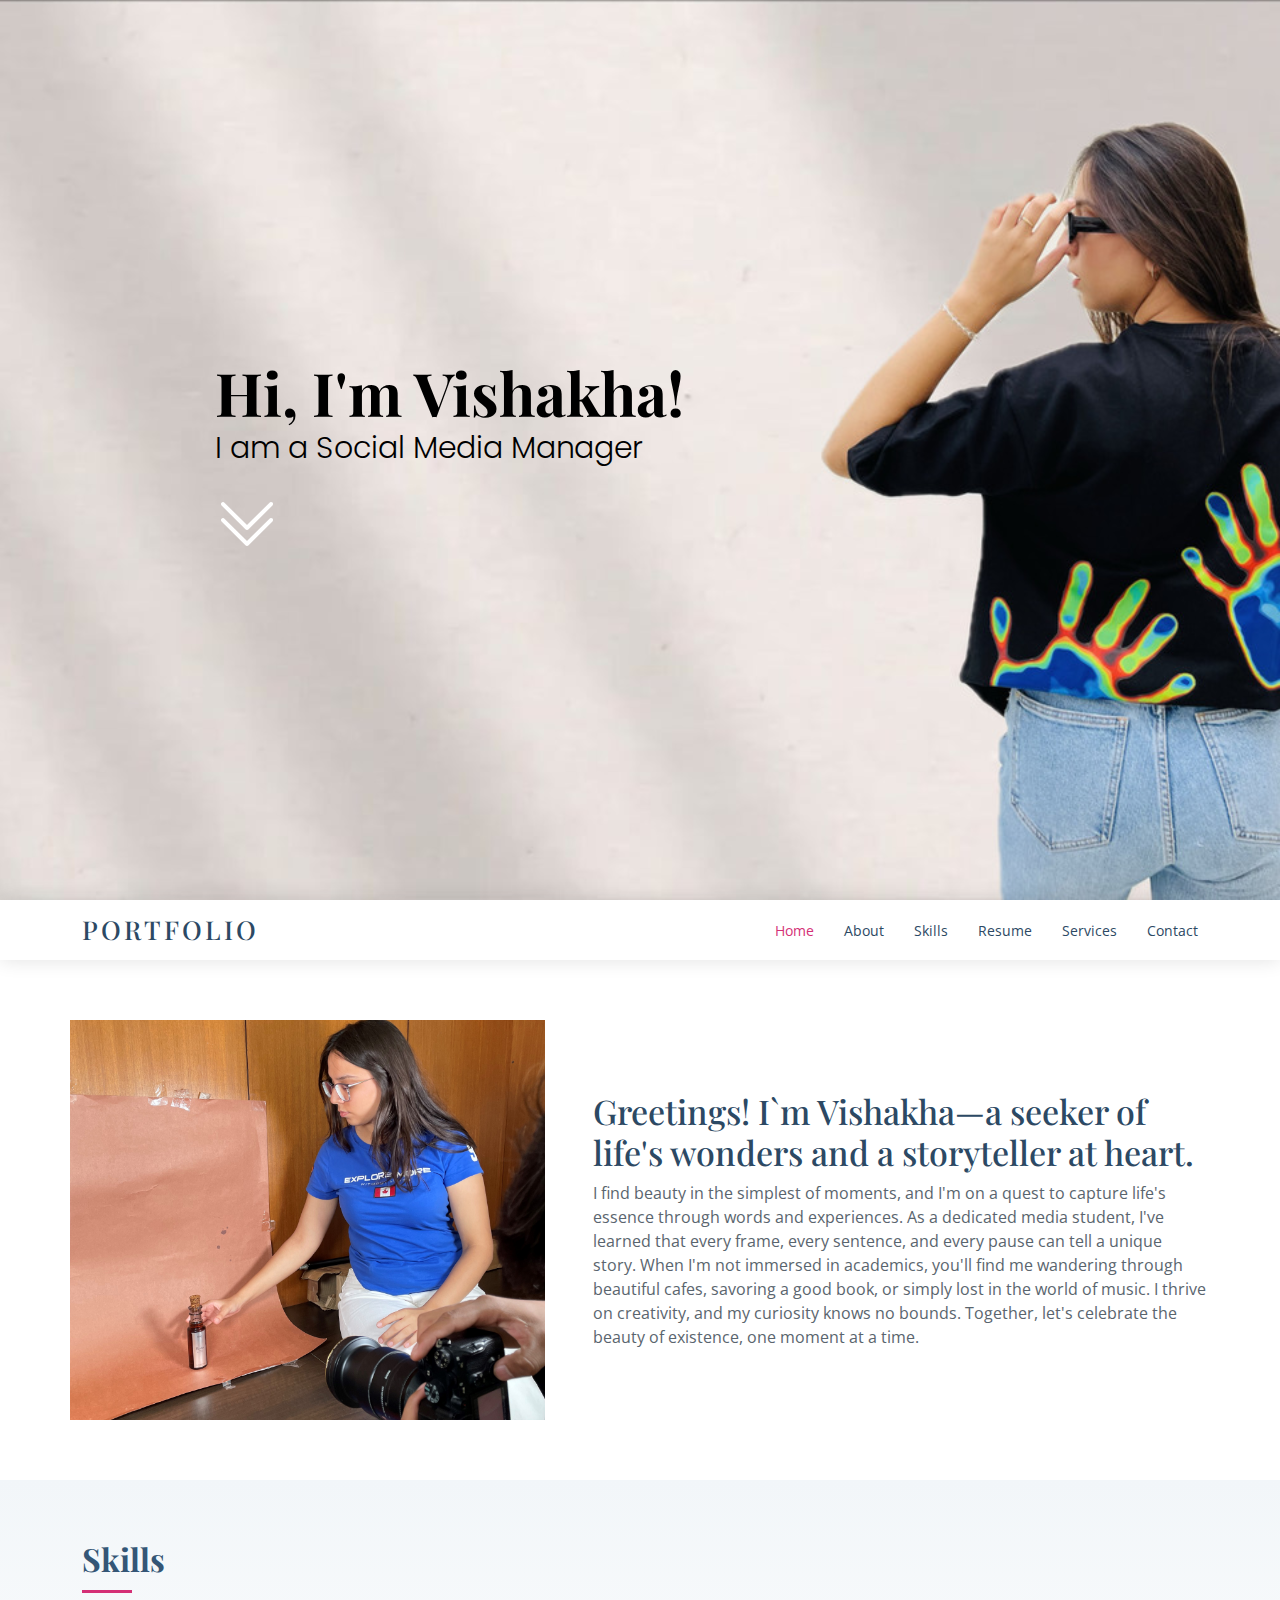
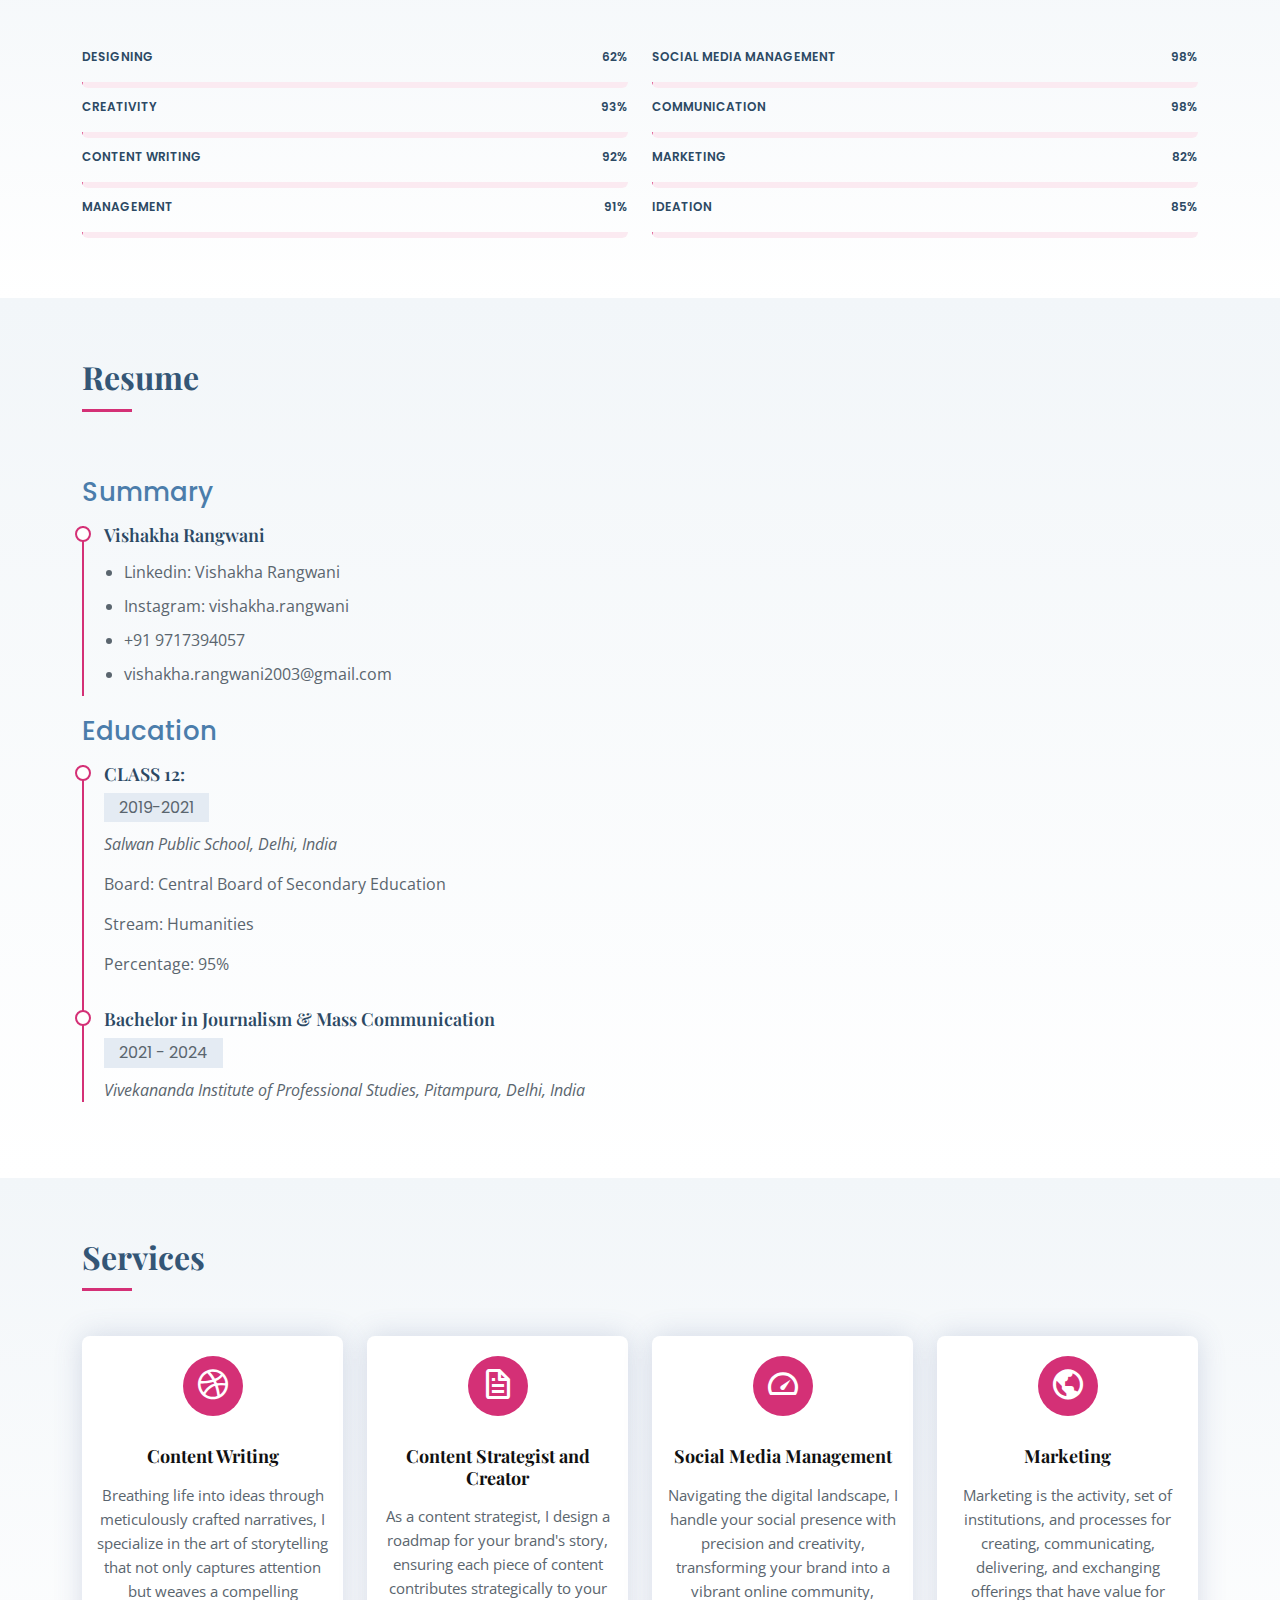
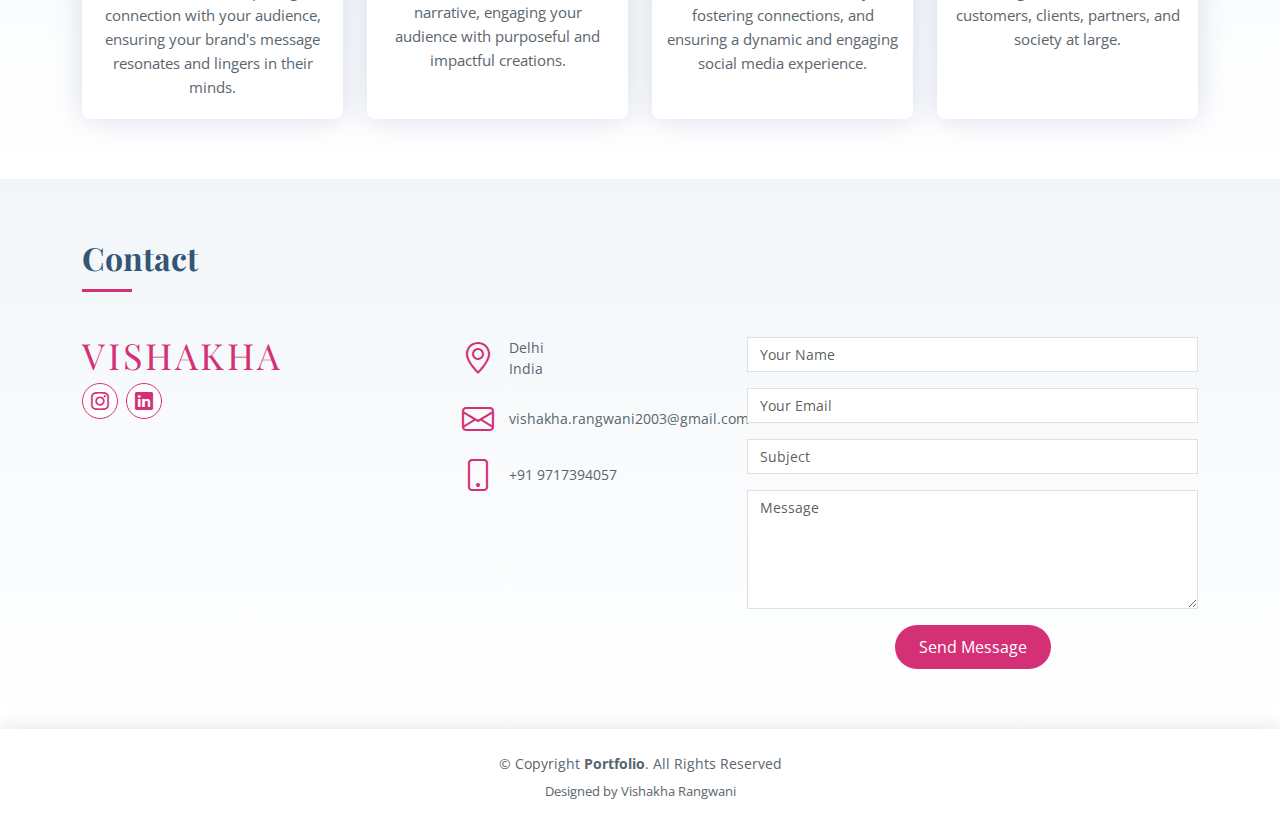
<file: index.html>
<!DOCTYPE html>
<html lang="en">

<head>
  <meta charset="utf-8">
  <meta content="width=device-width, initial-scale=1.0" name="viewport">

  <title>Vishakha Rangwani</title>
  <meta content="" name="description">
  <meta content="" name="keywords">

  <!-- Favicons -->
  <link href="assets/img/favicon.ico" rel="icon">
  <link href="assets/img/fav.png" rel="apple-touch-icon">

  <!-- Google Fonts -->
  <link href="https://fonts.googleapis.com/css?family=Open+Sans:300,300i,400,400i,600,600i,700,700i|Poppins:300,300i,400,400i,500,500i,600,600i,700,700i|Playfair+Display:400,400i,500,500i,600,600i,700,700i&subset=cyrillic" rel="stylesheet">

  <!-- Vendor CSS Files -->
  <link href="assets/vendor/bootstrap/css/bootstrap.min.css" rel="stylesheet">
  <link href="assets/vendor/bootstrap-icons/bootstrap-icons.css" rel="stylesheet">
  <link href="assets/vendor/boxicons/css/boxicons.min.css" rel="stylesheet">
  <link href="assets/vendor/glightbox/css/glightbox.min.css" rel="stylesheet">
  <link href="assets/vendor/swiper/swiper-bundle.min.css" rel="stylesheet">

  <!-- Template Main CSS File -->
  <link href="assets/css/style.css" rel="stylesheet">

</head>

<body>

  <!-- ======= Hero Section ======= -->
  <section id="hero" class="left d-flex flex-column justify-content-center">
    <h1 class="pad">Hi, I'm Vishakha!</h1>
    <h2 class="pad">I am a Social Media Manager</h2>
    <a href="#about" class="btn-get-started scrollto"><i class="bi bi-chevron-double-down pad"></i></a>
  </section><!-- End Hero -->

  <!-- ======= Header ======= -->
  <header id="header" class="d-flex align-items-center">
    <div class="container d-flex align-items-center justify-content-between">

      <div class="logo">
        <h1><a href="index.html">Portfolio</a></h1>
        <!-- Uncomment below if you prefer to use an image logo -->
        <!-- <a href="index.html"><img src="assets/img/logo.png" alt="" class="img-fluid"></a>-->
      </div>

      <nav id="navbar" class="navbar">
        <ul>
          <li><a class="nav-link scrollto active" href="#hero">Home</a></li>
          <li><a class="nav-link scrollto" href="#about">About</a></li>
          <li><a class="nav-link scrollto" href="#skills">Skills</a></li>
          <li><a class="nav-link scrollto" href="#resume">Resume</a></li>
          <li><a class="nav-link scrollto" href="#services">Services</a></li>
          <li><a class="nav-link scrollto" href="#contact">Contact</a></li>
        </ul>
        <i class="bi bi-list mobile-nav-toggle"></i>
      </nav>
      <!-- .navbar -->

    </div>
  </header><!-- End Header -->

  <main id="main">

    <!-- ======= About Section ======= -->
    <section id="about" class="about">
      <div class="container">

        <div class="row no-gutters">
          <div class="image col-xl-5 d-flex align-items-stretch justify-content-center justify-content-lg-start"></div>
          <div class="col-xl-7 ps-0 ps-lg-5 pe-lg-1 d-flex align-items-stretch">
            <div class="content d-flex flex-column justify-content-center">
              <h3>Greetings! I`m Vishakha—a seeker of life's wonders and a storyteller at heart.</h3>
              <p>
                I find beauty in the simplest of moments, and I'm on a quest to capture life's essence through words and experiences. As a dedicated media student, I've learned that every frame, every sentence, and every pause can tell a unique story.
                When I'm not immersed in academics, you'll find me wandering through beautiful cafes, savoring a good book, or simply lost in the world of music. I thrive on creativity, and my curiosity knows no bounds.
                Together, let's celebrate the beauty of existence, one moment at a time.
              </p>
            </div><!-- End .content-->
          </div>
        </div>

      </div>
    </section><!-- End About Section -->

    <!-- ======= Skills Section ======= -->
    <section id="skills" class="skills section-bg">
      <div class="container">

        <div class="section-title">
          <h2>Skills</h2>
        </div>

        <div class="row skills-content">

          <div class="col-lg-6">

            <div class="progress">
              <span class="skill">Designing <i class="val">62%</i></span>
              <div class="progress-bar-wrap">
                <div class="progress-bar" role="progressbar" aria-valuenow="62" aria-valuemin="0" aria-valuemax="100"></div>
              </div>
            </div>

            <div class="progress">
              <span class="skill">Creativity <i class="val">93%</i></span>
              <div class="progress-bar-wrap">
                <div class="progress-bar" role="progressbar" aria-valuenow="93" aria-valuemin="0" aria-valuemax="100"></div>
              </div>
            </div>

            <div class="progress">
              <span class="skill">Content Writing <i class="val">92%</i></span>
              <div class="progress-bar-wrap">
                <div class="progress-bar" role="progressbar" aria-valuenow="92" aria-valuemin="0" aria-valuemax="100"></div>
              </div>
            </div>

            <div class="progress">
              <span class="skill">Management <i class="val">91%</i></span>
              <div class="progress-bar-wrap">
                <div class="progress-bar" role="progressbar" aria-valuenow="91" aria-valuemin="0" aria-valuemax="100"></div>
              </div>
            </div>

          </div>

          <div class="col-lg-6">

            <div class="progress">
              <span class="skill">Social Media Management <i class="val">98%</i></span>
              <div class="progress-bar-wrap">
                <div class="progress-bar" role="progressbar" aria-valuenow="98" aria-valuemin="0" aria-valuemax="100"></div>
              </div>
            </div>

            <div class="progress">
              <span class="skill">Communication <i class="val">98%</i></span>
              <div class="progress-bar-wrap">
                <div class="progress-bar" role="progressbar" aria-valuenow="98" aria-valuemin="0" aria-valuemax="100"></div>
              </div>
            </div>

            <div class="progress">
              <span class="skill">Marketing <i class="val">82%</i></span>
              <div class="progress-bar-wrap">
                <div class="progress-bar" role="progressbar" aria-valuenow="82" aria-valuemin="0" aria-valuemax="100"></div>
              </div>
            </div>

            <div class="progress">
              <span class="skill">Ideation <i class="val">85%</i></span>
              <div class="progress-bar-wrap">
                <div class="progress-bar" role="progressbar" aria-valuenow="85" aria-valuemin="0" aria-valuemax="100"></div>
              </div>
            </div>

          </div>

        </div>

      </div>
    </section><!-- End Skills Section -->

    <!-- ======= Resume Section ======= -->
    <section id="resume" class="resume section-bg">
      <div class="container">

        <div class="section-title">
          <h2>Resume</h2>
        </div>

        <div class="row">
          <div class="col-lg-6">
            <h3 class="resume-title">Summary</h3>
            <div class="resume-item pb-0">
              <h4>Vishakha Rangwani</h4>
              <p>
              <ul>
                <li>Linkedin: Vishakha Rangwani</li>
                <li>Instagram: vishakha.rangwani</li>
                <li>+91 9717394057</li>
                <li>vishakha.rangwani2003@gmail.com</li>
              </ul>
              </p>
            </div>

            <h3 class="resume-title">Education</h3>
            <div class="resume-item">
              <h4>CLASS 12:</h4>
              <h5>2019-2021</h5>
              <p><em>Salwan Public School, Delhi, India</em></p>
              <p>Board: Central Board of Secondary Education</p>
              <p>Stream: Humanities</p>
              <p>Percentage: 95%</p>
            </div>
            <div class="resume-item">
              <h4>Bachelor in Journalism &amp; Mass Communication</h4>
              <h5>2021 - 2024</h5>
              <p><em>Vivekananda Institute of Professional Studies, Pitampura, Delhi, India</em></p>
            </div>
          </div>
        </div>

      </div>
    </section><!-- End Resume Section -->

    <!-- ======= Services Section ======= -->
    <section id="services" class="services section-bg">
      <div class="container">

        <div class="section-title">
          <h2>Services</h2>
        </div>

        <div class="row">
          <div class="col-md-6 col-lg-3 d-flex align-items-stretch mb-5 mb-lg-0">
            <div class="icon-box">
              <div class="icon"><i class="bx bxl-dribbble"></i></div>
              <h4 class="title"><a href="">Content Writing</a></h4>
              <p class="description">Breathing life into ideas through meticulously crafted narratives, I specialize in the art of storytelling that not only captures attention but weaves a compelling connection with your audience, ensuring your brand's message resonates and lingers in their minds.</p>
            </div>
          </div>

          <div class="col-md-6 col-lg-3 d-flex align-items-stretch mb-5 mb-lg-0">
            <div class="icon-box">
              <div class="icon"><i class="bx bx-file"></i></div>
              <h4 class="title"><a href="">Content Strategist and Creator</a></h4>
              <p class="description">As a content strategist, I design a roadmap for your brand's story, ensuring each piece of content contributes strategically to your narrative, engaging your audience with purposeful and impactful creations.</p>
            </div>
          </div>

          <div class="col-md-6 col-lg-3 d-flex align-items-stretch mb-5 mb-lg-0">
            <div class="icon-box">
              <div class="icon"><i class="bx bx-tachometer"></i></div>
              <h4 class="title"><a href="">Social Media Management</a></h4>
              <p class="description">Navigating the digital landscape, I handle your social presence with precision and creativity, transforming your brand into a vibrant online community, fostering connections, and ensuring a dynamic and engaging social media experience.</p>
            </div>
          </div>

          <div class="col-md-6 col-lg-3 d-flex align-items-stretch mb-5 mb-lg-0">
            <div class="icon-box">
              <div class="icon"><i class="bx bx-world"></i></div>
              <h4 class="title"><a href="">Marketing</a></h4>
              <p class="description">Marketing is the activity, set of institutions, and processes for creating, communicating, delivering, and exchanging offerings that have value for customers, clients, partners, and society at large.</p>
            </div>
          </div>

        </div>

      </div>
    </section><!-- End Services Section -->

    <!-- ======= Contact Section ======= -->
    <section id="contact" class="contact section-bg">
      <div class="container">

        <div class="section-title">
          <h2>Contact</h2>
        </div>

        <div class="row">

          <div class="col-lg-4 col-md-4">
            <div class="contact-about">
              <h3>Vishakha</h3>
              <div class="social-links">
                <a href="https://instagram.com/vishakharangwani?igshid=OGQ5ZDc2ODk2ZA==" target="_blank" class="instagram"><i class="bi bi-instagram"></i></a>
                <a href="https://www.linkedin.com/in/vishakha-rangwani/" target="_blank" class="linkedin"><i class="bi bi-linkedin"></i></a>
              </div>
            </div>
          </div>

          <div class="col-lg-3 col-md-4">
            <div class="info">
              <div class="d-flex align-items-center">
                <i class="bi bi-geo-alt"></i>
                <p>Delhi<br>India</p>
              </div>

              <div class="d-flex align-items-center mt-4">
                <i class="bi bi-envelope"></i>
                <p>vishakha.rangwani2003@gmail.com</p>
              </div>

              <div class="d-flex align-items-center mt-4">
                <i class="bi bi-phone"></i>
                <p>+91 9717394057</p>
              </div>

            </div>
          </div>

          <div class="col-lg-5 col-md-8">
            <form action="mailto:vishakha.rangwani2003@gmail.com" method="post" enctype="text/plain" role="form" class="php-email-form">
              <div class="form-group">
                <input type="text" name="name" class="form-control" id="name" placeholder="Your Name" required>
              </div>
              <div class="form-group mt-3">
                <input type="email" class="form-control" name="email" id="email" placeholder="Your Email" required>
              </div>
              <div class="form-group mt-3">
                <input type="text" class="form-control" name="subject" id="subject" placeholder="Subject" required>
              </div>
              <div class="form-group mt-3">
                <textarea class="form-control" name="message" rows="5" placeholder="Message" required></textarea>
              </div>
              <div class="my-3">
                <div class="loading">Loading</div>
                <div class="error-message"></div>
                <div class="sent-message">Your message has been sent. Thank you!</div>
              </div>
              <div class="text-center"><button type="submit">Send Message</button></div>
            </form>
          </div>

        </div>

      </div>
    </section><!-- End Contact Section -->

  </main><!-- End #main -->

  <!-- ======= Footer ======= -->
  <footer id="footer">
    <div class="container">
      <div class="copyright">
        &copy; Copyright <strong><span>Portfolio</span></strong>. All Rights Reserved
      </div>
      <div class="credits">
        Designed by Vishakha Rangwani
      </div>
    </div>
  </footer><!-- End  Footer -->

  <a href="#" class="back-to-top d-flex align-items-center justify-content-center"><i class="bi bi-arrow-up-short"></i></a>

  <!-- Vendor JS Files -->
  <script src="assets/vendor/purecounter/purecounter_vanilla.js"></script>
  <script src="assets/vendor/bootstrap/js/bootstrap.bundle.min.js"></script>
  <script src="assets/vendor/glightbox/js/glightbox.min.js"></script>
  <script src="assets/vendor/isotope-layout/isotope.pkgd.min.js"></script>
  <script src="assets/vendor/swiper/swiper-bundle.min.js"></script>
  <script src="assets/vendor/waypoints/noframework.waypoints.js"></script>
  <script src="assets/vendor/php-email-form/validate.js"></script>

  <!-- Template Main JS File -->
  <script src="assets/js/main.js"></script>

</body>

</html>
</file>
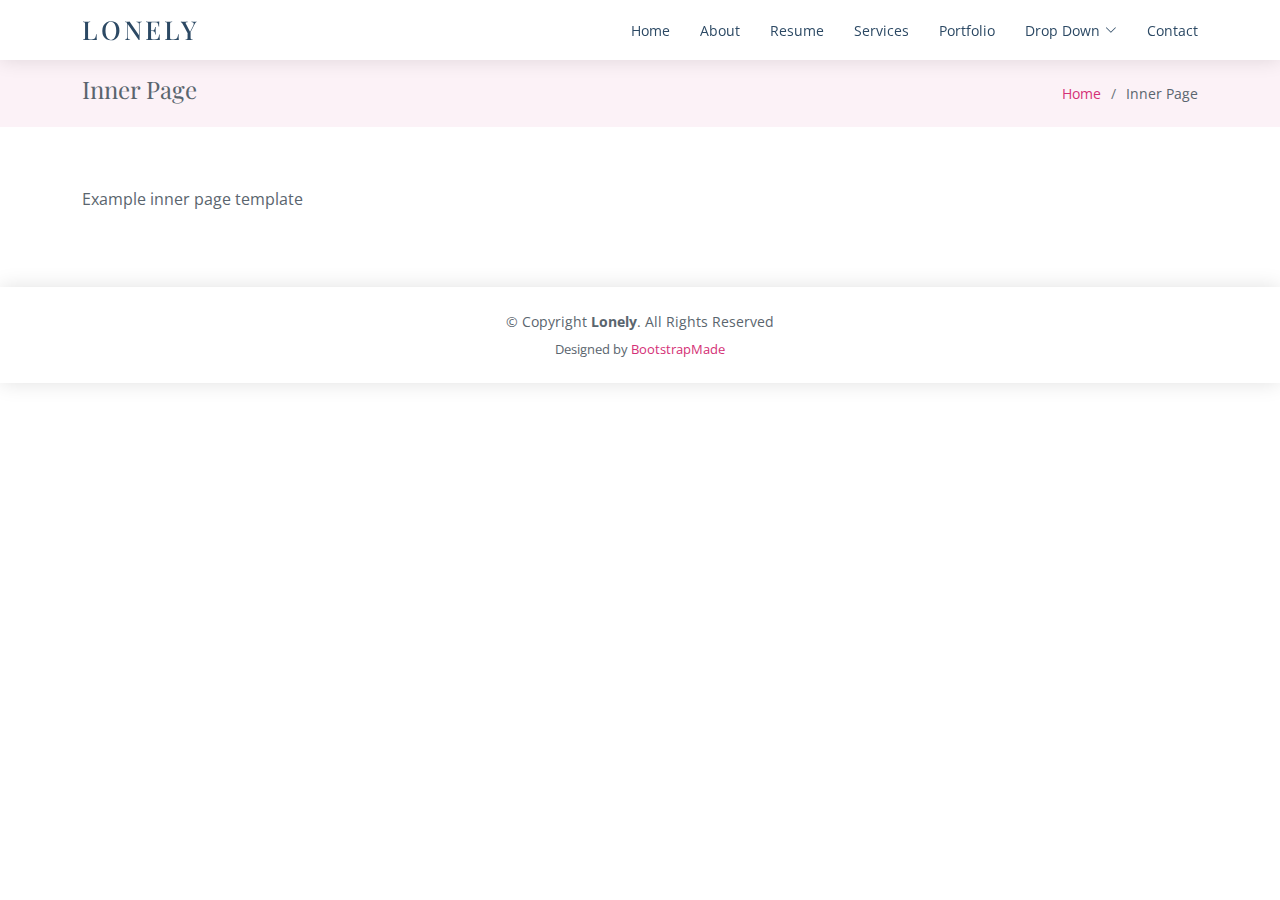
<file: inner-page.html>
<!DOCTYPE html>
<html lang="en">

<head>
  <meta charset="utf-8">
  <meta content="width=device-width, initial-scale=1.0" name="viewport">

  <title>Inner Page - Lonely Bootstrap Template</title>
  <meta content="" name="description">
  <meta content="" name="keywords">

  <!-- Favicons -->
  <link href="assets/img/favicon.png" rel="icon">
  <link href="assets/img/apple-touch-icon.png" rel="apple-touch-icon">

  <!-- Google Fonts -->
  <link href="https://fonts.googleapis.com/css?family=Open+Sans:300,300i,400,400i,600,600i,700,700i|Poppins:300,300i,400,400i,500,500i,600,600i,700,700i|Playfair+Display:400,400i,500,500i,600,600i,700,700i&subset=cyrillic" rel="stylesheet">

  <!-- Vendor CSS Files -->
  <link href="assets/vendor/bootstrap/css/bootstrap.min.css" rel="stylesheet">
  <link href="assets/vendor/bootstrap-icons/bootstrap-icons.css" rel="stylesheet">
  <link href="assets/vendor/boxicons/css/boxicons.min.css" rel="stylesheet">
  <link href="assets/vendor/glightbox/css/glightbox.min.css" rel="stylesheet">
  <link href="assets/vendor/swiper/swiper-bundle.min.css" rel="stylesheet">

  <!-- Template Main CSS File -->
  <link href="assets/css/style.css" rel="stylesheet">
</head>

<body>

  <!-- ======= Header ======= -->
  <header id="header" class="d-flex align-items-center">
    <div class="container d-flex align-items-center justify-content-between">

      <div class="logo">
        <h1><a href="index.html">Lonely</a></h1>
        <!-- Uncomment below if you prefer to use an image logo -->
        <!-- <a href="index.html"><img src="assets/img/logo.png" alt="" class="img-fluid"></a>-->
      </div>

      <nav id="navbar" class="navbar">
        <ul>
          <li><a class="nav-link scrollto " href="#hero">Home</a></li>
          <li><a class="nav-link scrollto" href="#about">About</a></li>
          <li><a class="nav-link scrollto" href="#resume">Resume</a></li>
          <li><a class="nav-link scrollto" href="#services">Services</a></li>
          <li><a class="nav-link scrollto" href="#portfolio">Portfolio</a></li>
          <li class="dropdown"><a href="#"><span>Drop Down</span> <i class="bi bi-chevron-down"></i></a>
            <ul>
              <li><a href="#">Drop Down 1</a></li>
              <li class="dropdown"><a href="#"><span>Deep Drop Down</span> <i class="bi bi-chevron-right"></i></a>
                <ul>
                  <li><a href="#">Deep Drop Down 1</a></li>
                  <li><a href="#">Deep Drop Down 2</a></li>
                  <li><a href="#">Deep Drop Down 3</a></li>
                  <li><a href="#">Deep Drop Down 4</a></li>
                  <li><a href="#">Deep Drop Down 5</a></li>
                </ul>
              </li>
              <li><a href="#">Drop Down 2</a></li>
              <li><a href="#">Drop Down 3</a></li>
              <li><a href="#">Drop Down 4</a></li>
            </ul>
          </li>
          <li><a class="nav-link scrollto" href="#contact">Contact</a></li>
        </ul>
        <i class="bi bi-list mobile-nav-toggle"></i>
      </nav><!-- .navbar -->

    </div>
  </header><!-- End Header -->

  <main id="main">

    <!-- ======= Breadcrumbs Section ======= -->
    <section class="breadcrumbs">
      <div class="container">

        <div class="d-flex justify-content-between align-items-center">
          <h2>Inner Page</h2>
          <ol>
            <li><a href="index.html">Home</a></li>
            <li>Inner Page</li>
          </ol>
        </div>

      </div>
    </section><!-- End Breadcrumbs Section -->

    <section class="inner-page">
      <div class="container">
        <p>
          Example inner page template
        </p>
      </div>
    </section>

  </main><!-- End #main -->

  <!-- ======= Footer ======= -->
  <footer id="footer">
    <div class="container">
      <div class="copyright">
        &copy; Copyright <strong><span>Lonely</span></strong>. All Rights Reserved
      </div>
      <div class="credits">
        <!-- All the links in the footer should remain intact. -->
        <!-- You can delete the links only if you purchased the pro version. -->
        <!-- Licensing information: https://bootstrapmade.com/license/ -->
        <!-- Purchase the pro version with working PHP/AJAX contact form: https://bootstrapmade.com/free-html-bootstrap-template-lonely/ -->
        Designed by <a href="https://bootstrapmade.com/">BootstrapMade</a>
      </div>
    </div>
  </footer><!-- End  Footer -->

  <a href="#" class="back-to-top d-flex align-items-center justify-content-center"><i class="bi bi-arrow-up-short"></i></a>

  <!-- Vendor JS Files -->
  <script src="assets/vendor/purecounter/purecounter_vanilla.js"></script>
  <script src="assets/vendor/bootstrap/js/bootstrap.bundle.min.js"></script>
  <script src="assets/vendor/glightbox/js/glightbox.min.js"></script>
  <script src="assets/vendor/isotope-layout/isotope.pkgd.min.js"></script>
  <script src="assets/vendor/swiper/swiper-bundle.min.js"></script>
  <script src="assets/vendor/waypoints/noframework.waypoints.js"></script>
  <script src="assets/vendor/php-email-form/validate.js"></script>

  <!-- Template Main JS File -->
  <script src="assets/js/main.js"></script>

</body>

</html>
</file>
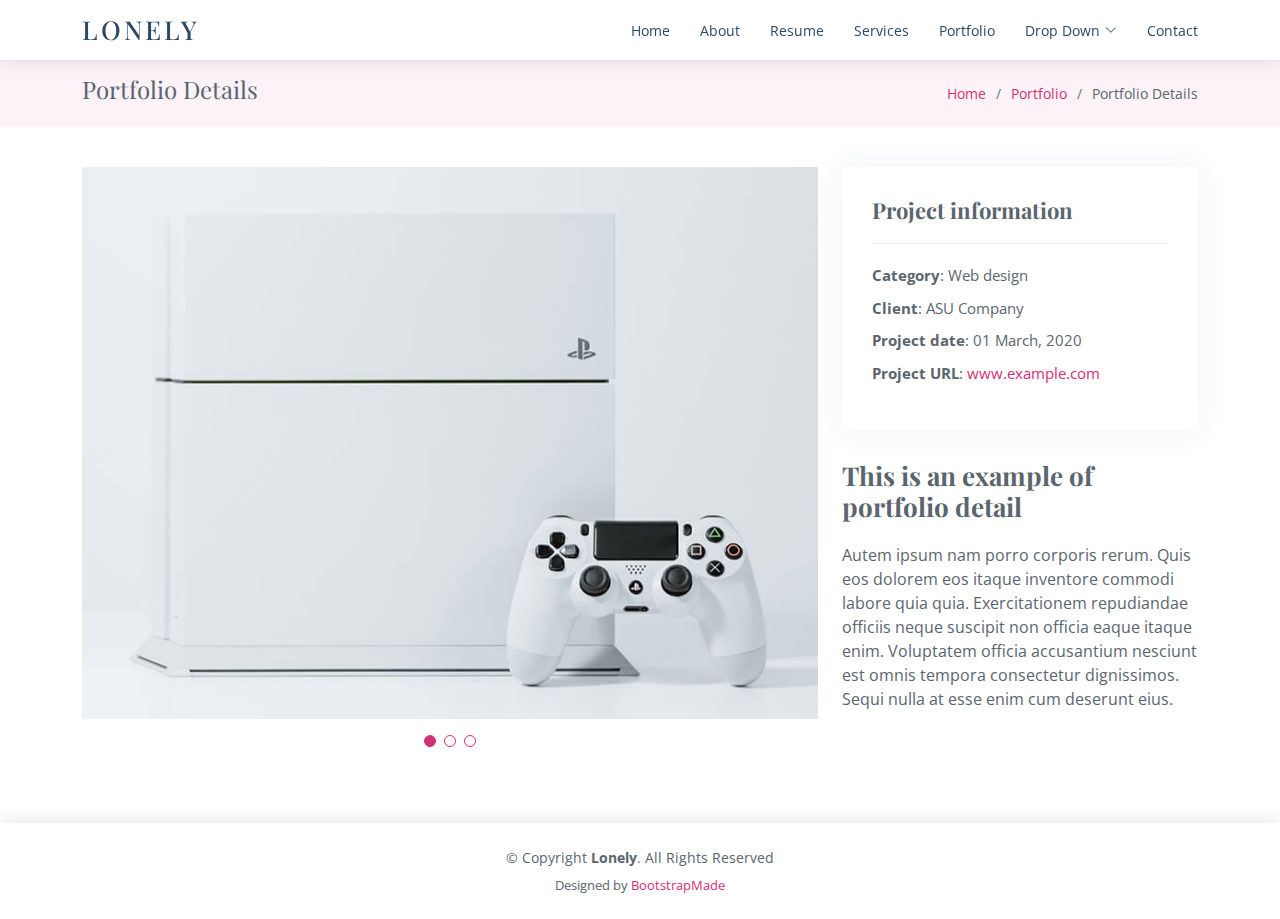
<file: portfolio-details.html>
<!DOCTYPE html>
<html lang="en">

<head>
  <meta charset="utf-8">
  <meta content="width=device-width, initial-scale=1.0" name="viewport">

  <title>Portfolio Details - Lonely Bootstrap Template</title>
  <meta content="" name="description">
  <meta content="" name="keywords">

  <!-- Favicons -->
  <link href="assets/img/favicon.png" rel="icon">
  <link href="assets/img/apple-touch-icon.png" rel="apple-touch-icon">

  <!-- Google Fonts -->
  <link href="https://fonts.googleapis.com/css?family=Open+Sans:300,300i,400,400i,600,600i,700,700i|Poppins:300,300i,400,400i,500,500i,600,600i,700,700i|Playfair+Display:400,400i,500,500i,600,600i,700,700i&subset=cyrillic" rel="stylesheet">

  <!-- Vendor CSS Files -->
  <link href="assets/vendor/bootstrap/css/bootstrap.min.css" rel="stylesheet">
  <link href="assets/vendor/bootstrap-icons/bootstrap-icons.css" rel="stylesheet">
  <link href="assets/vendor/boxicons/css/boxicons.min.css" rel="stylesheet">
  <link href="assets/vendor/glightbox/css/glightbox.min.css" rel="stylesheet">
  <link href="assets/vendor/swiper/swiper-bundle.min.css" rel="stylesheet">

  <!-- Template Main CSS File -->
  <link href="assets/css/style.css" rel="stylesheet">

  <!-- =======================================================
  * Template Name: Lonely
  * Updated: Sep 18 2023 with Bootstrap v5.3.2
  * Template URL: https://bootstrapmade.com/free-html-bootstrap-template-lonely/
  * Author: BootstrapMade.com
  * License: https://bootstrapmade.com/license/
  ======================================================== -->
</head>

<body>

  <!-- ======= Header ======= -->
  <header id="header" class="d-flex align-items-center">
    <div class="container d-flex align-items-center justify-content-between">

      <div class="logo">
        <h1><a href="index.html">Lonely</a></h1>
        <!-- Uncomment below if you prefer to use an image logo -->
        <!-- <a href="index.html"><img src="assets/img/logo.png" alt="" class="img-fluid"></a>-->
      </div>

      <nav id="navbar" class="navbar">
        <ul>
          <li><a class="nav-link scrollto " href="#hero">Home</a></li>
          <li><a class="nav-link scrollto" href="#about">About</a></li>
          <li><a class="nav-link scrollto" href="#resume">Resume</a></li>
          <li><a class="nav-link scrollto" href="#services">Services</a></li>
          <li><a class="nav-link scrollto" href="#portfolio">Portfolio</a></li>
          <li class="dropdown"><a href="#"><span>Drop Down</span> <i class="bi bi-chevron-down"></i></a>
            <ul>
              <li><a href="#">Drop Down 1</a></li>
              <li class="dropdown"><a href="#"><span>Deep Drop Down</span> <i class="bi bi-chevron-right"></i></a>
                <ul>
                  <li><a href="#">Deep Drop Down 1</a></li>
                  <li><a href="#">Deep Drop Down 2</a></li>
                  <li><a href="#">Deep Drop Down 3</a></li>
                  <li><a href="#">Deep Drop Down 4</a></li>
                  <li><a href="#">Deep Drop Down 5</a></li>
                </ul>
              </li>
              <li><a href="#">Drop Down 2</a></li>
              <li><a href="#">Drop Down 3</a></li>
              <li><a href="#">Drop Down 4</a></li>
            </ul>
          </li>
          <li><a class="nav-link scrollto" href="#contact">Contact</a></li>
        </ul>
        <i class="bi bi-list mobile-nav-toggle"></i>
      </nav><!-- .navbar -->

    </div>
  </header><!-- End Header -->

  <main id="main">

    <!-- ======= Breadcrumbs Section ======= -->
    <section class="breadcrumbs">
      <div class="container">

        <div class="d-flex justify-content-between align-items-center">
          <h2>Portfolio Details</h2>
          <ol>
            <li><a href="index.html">Home</a></li>
            <li><a href="portfolio.html">Portfolio</a></li>
            <li>Portfolio Details</li>
          </ol>
        </div>

      </div>
    </section><!-- Breadcrumbs Section -->

    <!-- ======= Portfolio Details Section ======= -->
    <section id="portfolio-details" class="portfolio-details">
      <div class="container">

        <div class="row gy-4">

          <div class="col-lg-8">
            <div class="portfolio-details-slider swiper">
              <div class="swiper-wrapper align-items-center">

                <div class="swiper-slide">
                  <img src="assets/img/portfolio/portfolio-1.jpg" alt="">
                </div>

                <div class="swiper-slide">
                  <img src="assets/img/portfolio/portfolio-2.jpg" alt="">
                </div>

                <div class="swiper-slide">
                  <img src="assets/img/portfolio/portfolio-3.jpg" alt="">
                </div>

              </div>
              <div class="swiper-pagination"></div>
            </div>
          </div>

          <div class="col-lg-4">
            <div class="portfolio-info">
              <h3>Project information</h3>
              <ul>
                <li><strong>Category</strong>: Web design</li>
                <li><strong>Client</strong>: ASU Company</li>
                <li><strong>Project date</strong>: 01 March, 2020</li>
                <li><strong>Project URL</strong>: <a href="#">www.example.com</a></li>
              </ul>
            </div>
            <div class="portfolio-description">
              <h2>This is an example of portfolio detail</h2>
              <p>
                Autem ipsum nam porro corporis rerum. Quis eos dolorem eos itaque inventore commodi labore quia quia. Exercitationem repudiandae officiis neque suscipit non officia eaque itaque enim. Voluptatem officia accusantium nesciunt est omnis tempora consectetur dignissimos. Sequi nulla at esse enim cum deserunt eius.
              </p>
            </div>
          </div>

        </div>

      </div>
    </section><!-- End Portfolio Details Section -->

  </main><!-- End #main -->

  <!-- ======= Footer ======= -->
  <footer id="footer">
    <div class="container">
      <div class="copyright">
        &copy; Copyright <strong><span>Lonely</span></strong>. All Rights Reserved
      </div>
      <div class="credits">
        <!-- All the links in the footer should remain intact. -->
        <!-- You can delete the links only if you purchased the pro version. -->
        <!-- Licensing information: https://bootstrapmade.com/license/ -->
        <!-- Purchase the pro version with working PHP/AJAX contact form: https://bootstrapmade.com/free-html-bootstrap-template-lonely/ -->
        Designed by <a href="https://bootstrapmade.com/">BootstrapMade</a>
      </div>
    </div>
  </footer><!-- End  Footer -->

  <a href="#" class="back-to-top d-flex align-items-center justify-content-center"><i class="bi bi-arrow-up-short"></i></a>

  <!-- Vendor JS Files -->
  <script src="assets/vendor/purecounter/purecounter_vanilla.js"></script>
  <script src="assets/vendor/bootstrap/js/bootstrap.bundle.min.js"></script>
  <script src="assets/vendor/glightbox/js/glightbox.min.js"></script>
  <script src="assets/vendor/isotope-layout/isotope.pkgd.min.js"></script>
  <script src="assets/vendor/swiper/swiper-bundle.min.js"></script>
  <script src="assets/vendor/waypoints/noframework.waypoints.js"></script>
  <script src="assets/vendor/php-email-form/validate.js"></script>

  <!-- Template Main JS File -->
  <script src="assets/js/main.js"></script>

</body>

</html>
</file>
<file: assets/css/style.css>
body {
  font-family: "Open Sans", sans-serif;
  color: #5a656e;
}

a {
  color: #d43076;
  text-decoration: none;
}

a:hover {
  color: #dd5a92;
  text-decoration: none;
}

h1,
h2,
h3,
h4,
h5,
h6 {
  font-family: "Playfair Display", serif;
}

/*--------------------------------------------------------------
# Back to top button
--------------------------------------------------------------*/
.back-to-top {
  position: fixed;
  visibility: hidden;
  opacity: 0;
  right: 15px;
  bottom: 15px;
  z-index: 9999;
  background: #d43076;
  width: 40px;
  height: 40px;
  border-radius: 50px;
  transition: all 0.4s;
}

.back-to-top i {
  font-size: 24px;
  color: #fff;
  line-height: 0;
}

.back-to-top:hover {
  background: #db528c;
  color: #fff;
}

.back-to-top.active {
  visibility: visible;
  opacity: 1;
}

/*--------------------------------------------------------------
# Header
--------------------------------------------------------------*/
#header {
  transition: all 0.5s;
  z-index: 997;
  transition: all 0.5s;
  height: 60px;
  background: #fff;
  box-shadow: 0px 0px 20px 0px rgba(0, 0, 0, 0.12);
}

#header .logo h1 {
  font-size: 26px;
  margin: 0;
  padding: 6px 0;
  line-height: 1;
  font-weight: 500;
  letter-spacing: 3px;
  text-transform: uppercase;
}

#header .logo h1 a,
#header .logo h1 a:hover {
  color: #2c4964;
  text-decoration: none;
}

#header .logo img {
  padding: 0;
  margin: 0;
  max-height: 40px;
}

.scrolled-offset {
  margin-top: 60px;
}

/*--------------------------------------------------------------
# Navigation Menu
--------------------------------------------------------------*/
/**
* Desktop Navigation 
*/
.navbar {
  padding: 0;
}

.navbar ul {
  margin: 0;
  padding: 0;
  display: flex;
  list-style: none;
  align-items: center;
}

.navbar li {
  position: relative;
}

.navbar a,
.navbar a:focus {
  display: flex;
  align-items: center;
  justify-content: space-between;
  padding: 10px 0 10px 30px;
  font-size: 14px;
  color: #2c4964;
  white-space: nowrap;
  transition: 0.3s;
}

.navbar a i,
.navbar a:focus i {
  font-size: 12px;
  line-height: 0;
  margin-left: 5px;
}

.navbar a:hover,
.navbar .active,
.navbar .active:focus,
.navbar li:hover>a {
  color: #d43076;
}

.navbar .dropdown ul {
  display: block;
  position: absolute;
  left: 14px;
  top: 100%;
  margin: 0;
  padding: 10px 0;
  z-index: 99;
  opacity: 0;
  visibility: hidden;
  background: #fff;
  box-shadow: 0px 0px 30px rgba(127, 137, 161, 0.25);
  transition: 0.3s;
  border-radius: 4px;
}

.navbar .dropdown ul li {
  min-width: 200px;
}

.navbar .dropdown ul a {
  padding: 10px 20px;
  text-transform: none;
}

.navbar .dropdown ul a i {
  font-size: 12px;
}

.navbar .dropdown ul a:hover,
.navbar .dropdown ul .active:hover,
.navbar .dropdown ul li:hover>a {
  color: #d43076;
}

.navbar .dropdown:hover>ul {
  opacity: 1;
  visibility: visible;
}

.navbar .dropdown .dropdown ul {
  top: 0;
  left: calc(100% - 30px);
  visibility: hidden;
}

.navbar .dropdown .dropdown:hover>ul {
  opacity: 1;
  top: 0;
  left: 100%;
  visibility: visible;
}

@media (max-width: 1366px) {
  .navbar .dropdown .dropdown ul {
    left: -90%;
  }

  .navbar .dropdown .dropdown:hover>ul {
    left: -100%;
  }
}

/**
* Mobile Navigation 
*/
.mobile-nav-toggle {
  color: #2c4964;
  font-size: 28px;
  cursor: pointer;
  display: none;
  line-height: 0;
  transition: 0.5s;
}

.mobile-nav-toggle.bi-x {
  color: #fff;
}

@media (max-width: 991px) {
  .mobile-nav-toggle {
    display: block;
  }

  .navbar ul {
    display: none;
  }
}

.navbar-mobile {
  position: fixed;
  overflow: hidden;
  top: 0;
  right: 0;
  left: 0;
  bottom: 0;
  background: rgba(13, 21, 29, 0.6);
  transition: 0.3s;
  z-index: 998;
}

.navbar-mobile .mobile-nav-toggle {
  position: absolute;
  top: 15px;
  right: 15px;
}

.navbar-mobile ul {
  display: block;
  position: absolute;
  top: 55px;
  right: 15px;
  bottom: 15px;
  left: 15px;
  padding: 10px 0;
  border-radius: 10px;
  background-color: #fff;
  overflow-y: auto;
  transition: 0.3s;
}

.navbar-mobile a,
.navbar-mobile a:focus {
  padding: 10px 20px;
  font-size: 15px;
  color: #2c4964;
}

.navbar-mobile a:hover,
.navbar-mobile .active,
.navbar-mobile li:hover>a {
  color: #d43076;
}

.navbar-mobile .getstarted,
.navbar-mobile .getstarted:focus {
  margin: 15px;
}

.navbar-mobile .dropdown ul {
  position: static;
  display: none;
  margin: 10px 20px;
  padding: 10px 0;
  z-index: 99;
  opacity: 1;
  visibility: visible;
  background: #fff;
  box-shadow: 0px 0px 30px rgba(127, 137, 161, 0.25);
}

.navbar-mobile .dropdown ul li {
  min-width: 200px;
}

.navbar-mobile .dropdown ul a {
  padding: 10px 20px;
}

.navbar-mobile .dropdown ul a i {
  font-size: 12px;
}

.navbar-mobile .dropdown ul a:hover,
.navbar-mobile .dropdown ul .active:hover,
.navbar-mobile .dropdown ul li:hover>a {
  color: #d43076;
}

.navbar-mobile .dropdown>.dropdown-active {
  display: block;
}

/*--------------------------------------------------------------
# Hero Section
--------------------------------------------------------------*/
#hero {
  width: 100%;
  height: 100vh;
  background: url("../img/img.jpg") top center;
  background-size: cover;
  padding: 0 15px;
}

#hero h1 {
  margin: 0 0 10px 0;
  font-size: 60px;
  font-weight: 700;
  line-height: 56px;
  color: black;
}

.left {
  text-align: left;
  padding-left: 40px;
}

.pad {
  padding-left: 200px;
}

#hero h2 {
  color: black;
  margin-bottom: 10px;
  font-size: 30px;
  font-weight: 300;
  font-family: "Poppins", sans-serif;
}

#hero .btn-get-started {
  font-size: 64px;
  transition: 0.5s;
  color: #fff;
  height: 60px;
}

#hero .btn-get-started:hover {
  padding-top: 10px;
  color: #d43076;
}

@media (min-width: 1024px) {
  #hero {
    background-attachment: fixed;
  }
}

@media (max-width: 768px) {
  #hero h1 {
    font-size: 28px;
    line-height: 36px;
  }

  #hero h2 {
    font-size: 18px;
    line-height: 24px;
    margin-bottom: 30px;
  }
}

/*--------------------------------------------------------------
# Sections General
--------------------------------------------------------------*/
section {
  padding: 60px 0;
}

.section-bg {
  background: linear-gradient(180deg, #f2f6f9 0%, #fff 100%);
}

.section-title {
  padding-bottom: 30px;
}

.section-title h2 {
  font-size: 32px;
  font-weight: bold;
  margin-bottom: 15px;
  padding-bottom: 15px;
  position: relative;
  color: #345676;
}

.section-title h2::after {
  content: "";
  position: absolute;
  display: block;
  width: 50px;
  height: 3px;
  background: #d43076;
  bottom: 0;
  left: 0;
}

.section-title p {
  margin-bottom: 0;
}

/*--------------------------------------------------------------
# Breadcrumbs
--------------------------------------------------------------*/
.breadcrumbs {
  padding: 15px 0;
  background-color: #fcf2f7;
  min-height: 40px;
}

.breadcrumbs h2 {
  font-size: 24px;
  font-weight: 300;
}

.breadcrumbs ol {
  display: flex;
  flex-wrap: wrap;
  list-style: none;
  padding: 0;
  margin: 0;
  font-size: 14px;
}

.breadcrumbs ol li+li {
  padding-left: 10px;
}

.breadcrumbs ol li+li::before {
  display: inline-block;
  padding-right: 10px;
  color: #6c757d;
  content: "/";
}

@media (max-width: 768px) {
  .breadcrumbs .d-flex {
    display: block !important;
  }

  .breadcrumbs ol {
    display: block;
  }

  .breadcrumbs ol li {
    display: inline-block;
  }
}

/*--------------------------------------------------------------
# About
--------------------------------------------------------------*/
.about .content {
  padding: 30px 0;
}

.about .content h3 {
  font-weight: 500;
  font-size: 34px;
  color: #2c4964;
}

.about .content p {
  margin-bottom: 0;
}

.about .content .count-box {
  padding: 20px 0;
  width: 100%;
}

.about .content .count-box i {
  display: block;
  font-size: 36px;
  color: #eeafca;
  float: left;
  line-height: 0;
}

.about .content .count-box span {
  font-size: 36px;
  line-height: 20px;
  display: block;
  font-weight: 700;
  color: #2c4964;
  margin-left: 50px;
  font-family: "Playfair Display", serif;
}

.about .content .count-box p {
  padding: 15px 0 0 0;
  margin: 0 0 0 50px;
  font-family: "Playfair Display", serif;
  font-size: 14px;
  color: #437099;
}

.about .content .count-box a {
  font-weight: 600;
  display: block;
  margin-top: 20px;
  color: #437099;
  font-size: 15px;
  font-family: "Poppins", sans-serif;
  transition: ease-in-out 0.3s;
}

.about .content .count-box a:hover {
  color: #6b96be;
}

.about .image {
  background: url("../img/me.jpg") center center no-repeat;
  background-size: cover;
  min-height: 400px;
}

@media (max-width: 991px) {
  .about .image {
    text-align: center;
  }

  .about .image img {
    max-width: 80%;
  }
}

@media (max-width: 667px) {
  .about .image img {
    max-width: 100%;
  }
}

/*--------------------------------------------------------------
# Skills
--------------------------------------------------------------*/
.skills .progress {
  height: 50px;
  display: block;
  background: none;
}

.skills .progress .skill {
  padding: 10px 0;
  margin: 0 0 6px 0;
  text-transform: uppercase;
  display: block;
  font-weight: 600;
  font-family: "Poppins", sans-serif;
  color: #2c4964;
}

.skills .progress .skill .val {
  float: right;
  font-style: normal;
}

.skills .progress-bar-wrap {
  background: #fbeaf1;
}

.skills .progress-bar {
  width: 1px;
  height: 10px;
  transition: 0.9s;
  background-color: #dd5a92;
}

/*--------------------------------------------------------------
# Resume
--------------------------------------------------------------*/
.resume .resume-title {
  font-size: 26px;
  font-weight: 500;
  margin-top: 20px;
  margin-bottom: 20px;
  color: #4b7dab;
  font-family: "Poppins", sans-serif;
}

.resume .resume-item {
  padding: 0 0 20px 20px;
  margin-top: -2px;
  border-left: 2px solid #d43076;
  position: relative;
}

.resume .resume-item h4 {
  line-height: 18px;
  font-size: 18px;
  font-weight: 600;
  color: #2c4964;
  margin-bottom: 10px;
}

.resume .resume-item h5 {
  font-size: 16px;
  background: #e4ebf3;
  padding: 5px 15px;
  display: inline-block;
  font-weight: 400;
  margin-bottom: 10px;
  font-family: "Poppins", sans-serif;
}

.resume .resume-item ul {
  padding-left: 20px;
}

.resume .resume-item ul li {
  padding-bottom: 10px;
}

.resume .resume-item:last-child {
  padding-bottom: 0;
}

.resume .resume-item::before {
  content: "";
  position: absolute;
  width: 16px;
  height: 16px;
  border-radius: 50px;
  left: -9px;
  top: 0;
  background: #fff;
  border: 2px solid #d43076;
}

/*--------------------------------------------------------------
# Services
--------------------------------------------------------------*/
.services .icon-box {
  padding: 20px 15px;
  position: relative;
  overflow: hidden;
  background: #fff;
  box-shadow: 0 0 29px 0 rgba(68, 88, 144, 0.2);
  transition: all 0.3s ease-in-out;
  border-radius: 8px;
  text-align: center;
  z-index: 1;
}

.services .icon-box::before {
  content: "";
  position: absolute;
  top: 0;
  left: 0;
  right: 0;
  height: 0;
  transition: ease-in-out 0.3s;
  z-index: -1;
}

.services .icon-box:hover::before {
  background: #d43076;
  height: 100%;
  border-radius: 0px;
}

.services .icon {
  margin: 0 auto 30px auto;
  padding-top: 10px;
  display: inline-block;
  text-align: center;
  border-radius: 50%;
  width: 60px;
  height: 60px;
  background: #d43076;
  transition: all 0.3s ease-in-out;
}

.services .icon i {
  font-size: 36px;
  line-height: 1;
  color: #fff;
}

.services .title {
  font-weight: 700;
  margin-bottom: 15px;
  font-size: 18px;
}

.services .title a {
  color: #111;
}

.services .description {
  font-size: 15px;
  line-height: 24px;
  margin-bottom: 0;
}

.services .icon-box:hover .title a,
.services .icon-box:hover .description {
  color: #fff;
}

.services .icon-box:hover .icon {
  background: #fff;
}

.services .icon-box:hover .icon i {
  color: #d43076;
}

@media (max-width: 768px) {
  .services .icon-box::before {
    bottom: 60%;
  }
}

/*--------------------------------------------------------------
# Portfolio
--------------------------------------------------------------*/
.portfolio .portfolio-item {
  margin-bottom: 30px;
}

.portfolio #portfolio-flters {
  padding: 0;
  margin: 0 auto 35px auto;
  list-style: none;
  text-align: center;
  background: #fff;
  border-radius: 50px;
  padding: 2px 15px;
  box-shadow: 0px 2px 15px rgba(0, 0, 0, 0.08);
}

.portfolio #portfolio-flters li {
  cursor: pointer;
  display: inline-block;
  padding: 10px 15px 8px 15px;
  font-size: 14px;
  font-weight: 600;
  line-height: 1;
  text-transform: uppercase;
  color: #5a656e;
  margin-bottom: 5px;
  transition: all 0.3s ease-in-out;
}

.portfolio #portfolio-flters li:hover,
.portfolio #portfolio-flters li.filter-active {
  color: #d43076;
}

.portfolio #portfolio-flters li:last-child {
  margin-right: 0;
}

.portfolio .portfolio-wrap {
  transition: 0.3s;
  position: relative;
  overflow: hidden;
  z-index: 1;
}

.portfolio .portfolio-wrap::before {
  content: "";
  background: rgba(44, 73, 100, 0.6);
  position: absolute;
  left: 30px;
  right: 30px;
  top: 30px;
  bottom: 30px;
  transition: all ease-in-out 0.3s;
  z-index: 2;
  opacity: 0;
}

.portfolio .portfolio-wrap .portfolio-info {
  opacity: 0;
  position: absolute;
  top: 10%;
  left: 0;
  right: 0;
  text-align: center;
  z-index: 3;
  transition: all ease-in-out 0.3s;
}

.portfolio .portfolio-wrap .portfolio-info h4 {
  font-size: 20px;
  color: #fff;
  font-weight: 600;
}

.portfolio .portfolio-wrap .portfolio-info p {
  color: #ffffff;
  font-size: 14px;
  text-transform: uppercase;
}

.portfolio .portfolio-wrap .portfolio-links {
  opacity: 0;
  left: 0;
  right: 0;
  bottom: 10%;
  text-align: center;
  z-index: 3;
  position: absolute;
  transition: all ease-in-out 0.3s;
}

.portfolio .portfolio-wrap .portfolio-links a {
  color: #fff;
  margin: 0 2px;
  font-size: 28px;
  display: inline-block;
  transition: 0.3s;
}

.portfolio .portfolio-wrap .portfolio-links a:hover {
  color: #e684ae;
}

.portfolio .portfolio-wrap:hover::before {
  top: 0;
  left: 0;
  right: 0;
  bottom: 0;
  opacity: 1;
}

.portfolio .portfolio-wrap:hover .portfolio-info {
  opacity: 1;
  top: calc(50% - 48px);
}

.portfolio .portfolio-wrap:hover .portfolio-links {
  opacity: 1;
  bottom: calc(50% - 50px);
}

/*--------------------------------------------------------------
# Portfolio Details
--------------------------------------------------------------*/
.portfolio-details {
  padding-top: 40px;
}

.portfolio-details .portfolio-details-slider img {
  width: 100%;
}

.portfolio-details .portfolio-details-slider .swiper-pagination {
  margin-top: 20px;
  position: relative;
}

.portfolio-details .portfolio-details-slider .swiper-pagination .swiper-pagination-bullet {
  width: 12px;
  height: 12px;
  background-color: #fff;
  opacity: 1;
  border: 1px solid #d43076;
}

.portfolio-details .portfolio-details-slider .swiper-pagination .swiper-pagination-bullet-active {
  background-color: #d43076;
}

.portfolio-details .portfolio-info {
  padding: 30px;
  box-shadow: 0px 0 30px rgba(44, 73, 100, 0.08);
}

.portfolio-details .portfolio-info h3 {
  font-size: 22px;
  font-weight: 700;
  margin-bottom: 20px;
  padding-bottom: 20px;
  border-bottom: 1px solid #eee;
}

.portfolio-details .portfolio-info ul {
  list-style: none;
  padding: 0;
  font-size: 15px;
}

.portfolio-details .portfolio-info ul li+li {
  margin-top: 10px;
}

.portfolio-details .portfolio-description {
  padding-top: 30px;
}

.portfolio-details .portfolio-description h2 {
  font-size: 26px;
  font-weight: 700;
  margin-bottom: 20px;
}

.portfolio-details .portfolio-description p {
  padding: 0;
}

/*--------------------------------------------------------------
# Testimonials
--------------------------------------------------------------*/
.testimonials .testimonials-carousel,
.testimonials .testimonials-slider {
  overflow: hidden;
}

.testimonials .testimonial-item {
  box-sizing: content-box;
  min-height: 320px;
}

.testimonials .testimonial-item .testimonial-img {
  width: 90px;
  border-radius: 50%;
  margin: -40px 0 0 40px;
  position: relative;
  z-index: 2;
  border: 6px solid #fff;
  box-shadow: 0px 5px 15px rgba(0, 0, 0, 0.1);
}

.testimonials .testimonial-item h3 {
  font-size: 18px;
  font-weight: bold;
  margin: 10px 0 5px 45px;
  color: #2c4964;
}

.testimonials .testimonial-item h4 {
  font-size: 14px;
  color: #6b96be;
  margin: 0 0 0 45px;
}

.testimonials .testimonial-item .quote-icon-left,
.testimonials .testimonial-item .quote-icon-right {
  color: #f7d9e6;
  font-size: 26px;
}

.testimonials .testimonial-item .quote-icon-left {
  display: inline-block;
  left: -5px;
  position: relative;
}

.testimonials .testimonial-item .quote-icon-right {
  display: inline-block;
  right: -5px;
  position: relative;
  top: 10px;
}

.testimonials .testimonial-item p {
  font-style: italic;
  margin: 0 15px 0 15px;
  padding: 20px 20px 60px 20px;
  background: #fff;
  position: relative;
  border-radius: 6px;
  position: relative;
  z-index: 1;
  box-shadow: 0px 2px 15px rgba(0, 0, 0, 0.1);
}

.testimonials .swiper-pagination {
  margin-top: 20px;
  position: relative;
}

.testimonials .swiper-pagination .swiper-pagination-bullet {
  width: 12px;
  height: 12px;
  background-color: #fff;
  opacity: 1;
  border: 1px solid #d43076;
}

.testimonials .swiper-pagination .swiper-pagination-bullet-active {
  background-color: #d43076;
}

@media (max-width: 767px) {
  .testimonials {
    margin: 30px 10px;
  }
}

/*--------------------------------------------------------------
# Contact
--------------------------------------------------------------*/
.contact .contact-about h3 {
  font-size: 36px;
  margin: 0 0 10px 0;
  padding: 0;
  line-height: 1;
  font-weight: 300;
  letter-spacing: 3px;
  text-transform: uppercase;
  color: #d43076;
}

.contact .contact-about p {
  font-size: 14px;
  line-height: 24px;
  font-family: "Playfair Display", serif;
  color: #3c6387;
}

.contact .social-links {
  padding-bottom: 20px;
}

.contact .social-links a {
  font-size: 18px;
  display: inline-block;
  background: #fff;
  color: #d43076;
  line-height: 0;
  padding: 8px 0;
  margin-right: 4px;
  border-radius: 50%;
  text-align: center;
  width: 36px;
  height: 36px;
  transition: 0.3s;
  border: 1px solid #d43076;
}

.contact .social-links a:hover {
  background: #d43076;
  color: #fff;
}

.contact .info {
  color: #5a656e;
}

.contact .info i {
  font-size: 32px;
  color: #d43076;
  line-height: 0;
  margin-right: 15px;
}

.contact .info p {
  font-size: 14px;
  margin: 0;
}

.contact .php-email-form .error-message {
  display: none;
  color: #fff;
  background: #ed3c0d;
  text-align: left;
  padding: 15px;
  font-weight: 600;
}

.contact .php-email-form .error-message br+br {
  margin-top: 25px;
}

.contact .php-email-form .sent-message {
  display: none;
  color: #fff;
  background: #18d26e;
  text-align: center;
  padding: 15px;
  font-weight: 600;
}

.contact .php-email-form .loading {
  display: none;
  background: #fff;
  text-align: center;
  padding: 15px;
}

.contact .php-email-form .loading:before {
  content: "";
  display: inline-block;
  border-radius: 50%;
  width: 24px;
  height: 24px;
  margin: 0 10px -6px 0;
  border: 3px solid #18d26e;
  border-top-color: #eee;
  animation: animate-loading 1s linear infinite;
}

.contact .php-email-form input,
.contact .php-email-form textarea {
  border-radius: 0;
  box-shadow: none;
  font-size: 14px;
}

.contact .php-email-form input:focus,
.contact .php-email-form textarea:focus {
  border-color: #d43076;
}

.contact .php-email-form button[type=submit] {
  background: #d43076;
  border: 0;
  padding: 10px 24px;
  color: #fff;
  transition: 0.4s;
  border-radius: 50px;
}

.contact .php-email-form button[type=submit]:hover {
  background: #dd5a92;
}

@keyframes animate-loading {
  0% {
    transform: rotate(0deg);
  }

  100% {
    transform: rotate(360deg);
  }
}

/*--------------------------------------------------------------
# Footer
--------------------------------------------------------------*/
#footer {
  background: #fff;
  padding: 24px 0;
  font-size: 14px;
  box-shadow: 0px 0 20px 0 rgba(0, 0, 0, 0.12);
}

#footer .copyright {
  text-align: center;
}

#footer .credits {
  padding-top: 8px;
  text-align: center;
  font-size: 13px;
}
</file>
